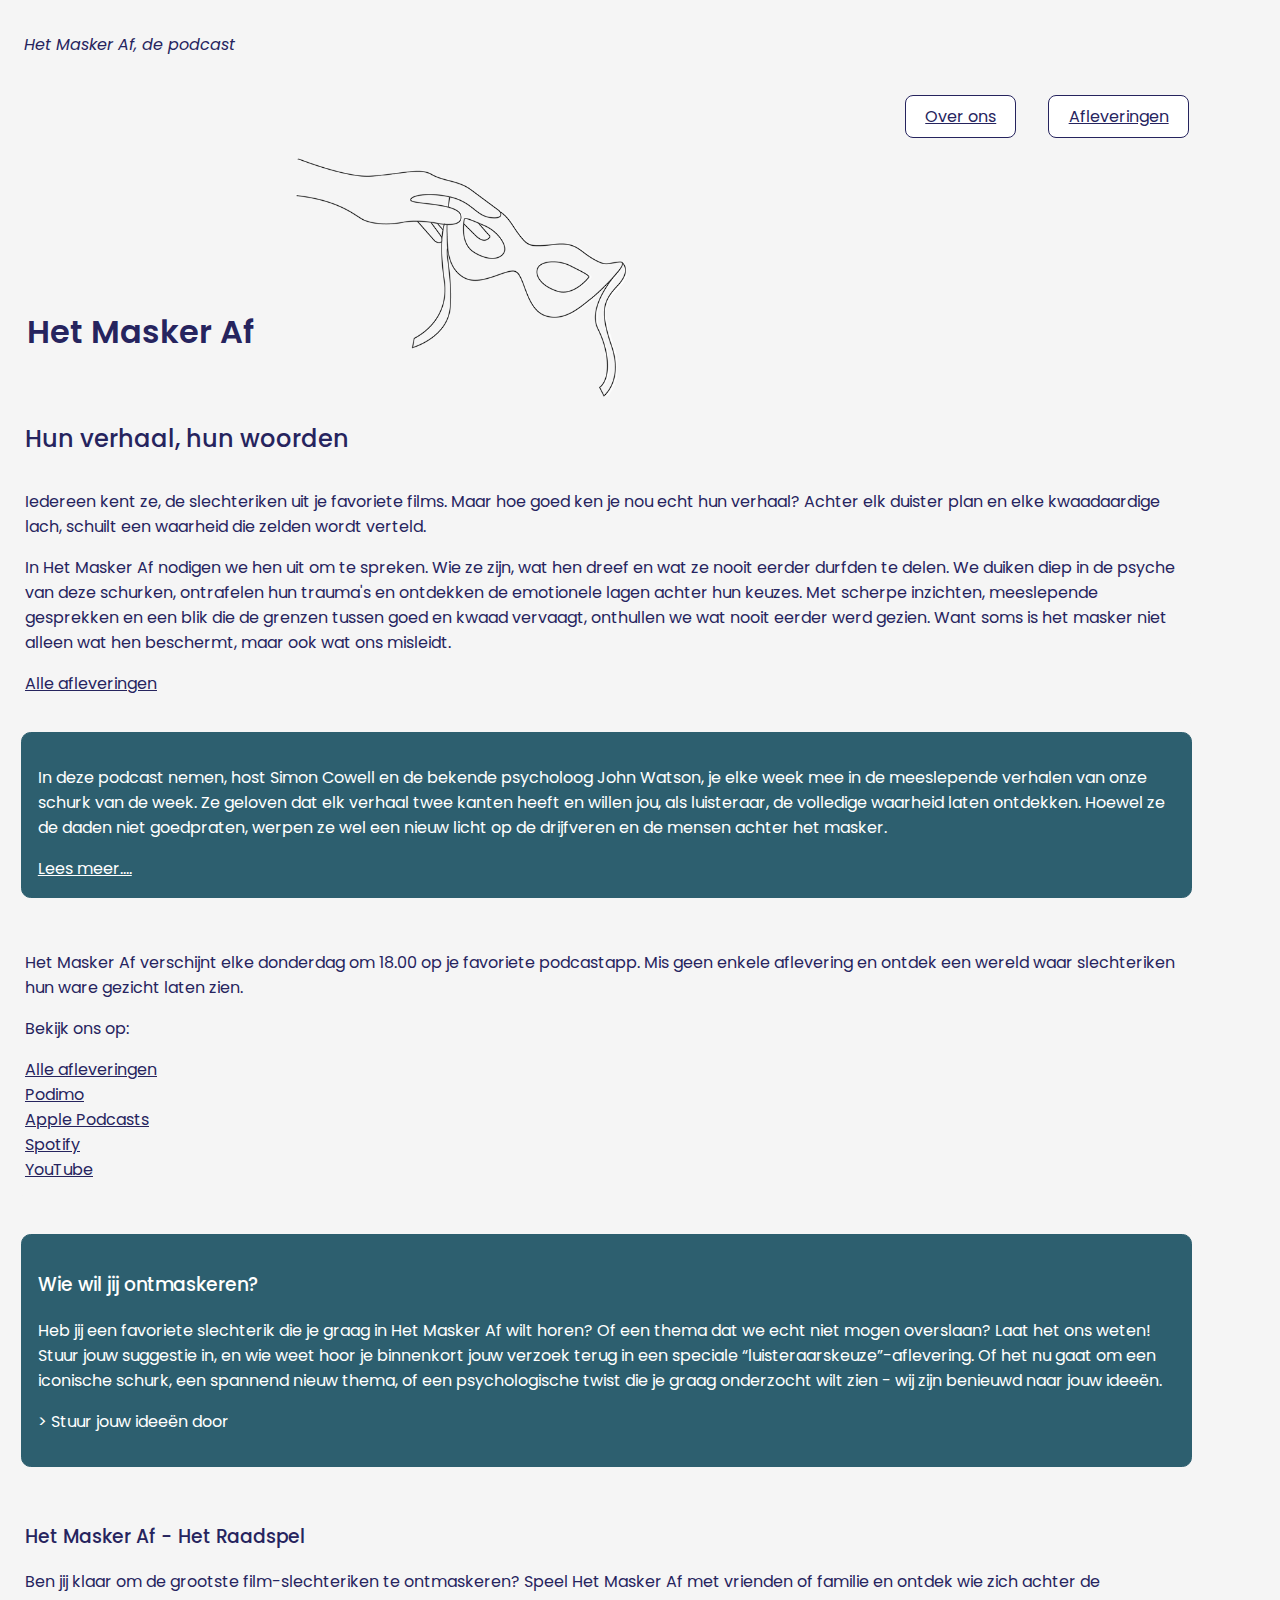
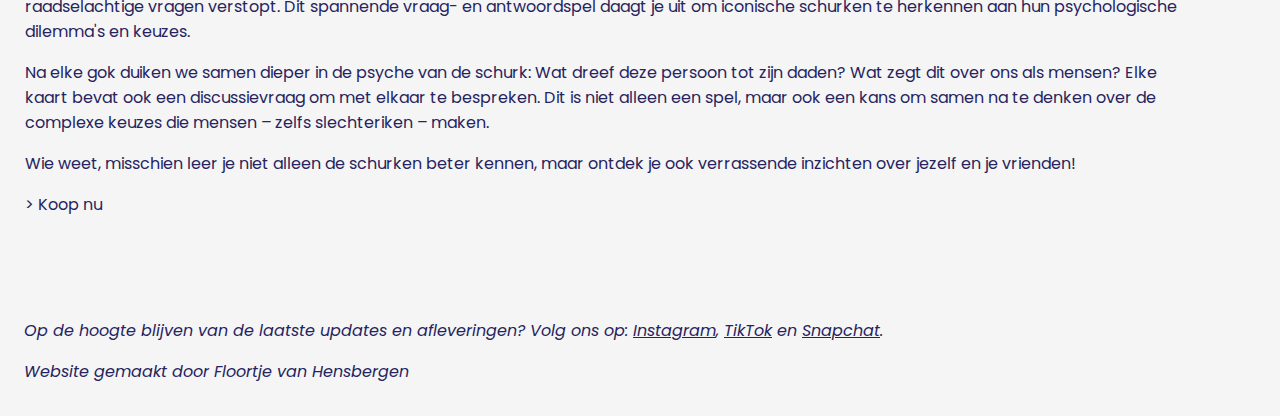
<file: index.html>
<!DOCTYPE html>
<html lang="nl">
<head>
    <meta charset="UTF-8">
    <meta name="viewport" content="width=device-width, initial-scale=1.0">
    <link rel="preconnect" href="https://fonts.googleapis.com">
    <link rel="preconnect" href="https://fonts.gstatic.com" crossorigin>
    <link href="https://fonts.googleapis.com/css2?family=Montserrat:ital,wght@0,100..900;1,100..900&family=Open+Sans:ital,wght@0,300..800;1,300..800&family=Poppins:ital,wght@0,100;0,200;0,300;0,400;0,500;0,600;0,700;0,800;0,900;1,100;1,200;1,300;1,400;1,500;1,600;1,700;1,800;1,900&display=swap" rel="stylesheet">
    <!-- code van adobe fonts gehaald -->
    <title>Home</title>
    <link href="css/style.css" rel="stylesheet">
</head>

<body>
    <header>
      <p>Het Masker Af, de podcast</p>
        <nav>
          <ul>
            <li><a href="overons.html">Over ons</a></li>  
            <li><a href="afleveringen.html">Afleveringen</a></li>
          </ul>
        </nav>
        <div>
           <h1>Het Masker Af</h1>
           <img src="images/masker.png" alt="podcastlogo van een masker"> 
        </div>
        <h2>Hun verhaal, hun woorden</h2>
    </header>
    <main>
      <section>
        <p>Iedereen kent ze, de slechteriken uit je favoriete films. Maar hoe goed ken je nou echt hun verhaal? Achter elk duister plan en elke kwaadaardige lach, schuilt een waarheid die zelden wordt verteld.</p>
        <p>In Het Masker Af nodigen we hen uit om te spreken. Wie ze zijn, wat hen dreef en wat ze nooit eerder durfden te delen. We duiken diep in de psyche van deze schurken, ontrafelen hun trauma's en ontdekken de emotionele lagen achter hun keuzes. Met scherpe inzichten, meeslepende gesprekken en een blik die de grenzen tussen goed en kwaad vervaagt, onthullen we wat nooit eerder werd gezien. Want soms is het masker niet alleen wat hen beschermt, maar ook wat ons misleidt.</p>
        <a href="afleveringen.html">Alle afleveringen</a>
      </section>
      <section class="groen">
        <p>In deze podcast nemen, host Simon Cowell en de bekende psycholoog John Watson, je elke week mee in de meeslepende verhalen van onze schurk van de week. Ze geloven dat elk verhaal twee kanten heeft en willen jou, als luisteraar, de volledige waarheid laten ontdekken. Hoewel ze de daden niet goedpraten, werpen ze wel een nieuw licht op de drijfveren en de mensen achter het masker.</p>
        <a href="overons.html">Lees meer....</a>
      </section>
      <section>
        <p>Het Masker Af verschijnt elke donderdag om 18.00 op je favoriete podcastapp. Mis geen enkele aflevering en ontdek een wereld waar slechteriken hun ware gezicht laten zien.</p>
        <p>Bekijk ons op:</p>
        <ul>
          <li><a href="afleveringen.html">Alle afleveringen</a></li>
          <li><a href="https://podimo.com/nl">Podimo</a></li>
          <li><a href="https://www.apple.com/apple-podcasts/">Apple Podcasts</a></li>
          <li><a href="https://open.spotify.com">Spotify</a></li>
          <li><a href="https://www.youtube.com">YouTube</a></li>
        </ul>
      </section>
      <section class="groen">
        <h3>Wie wil jij ontmaskeren?</h3>
        <p>Heb jij een favoriete slechterik die je graag in Het Masker Af wilt horen? Of een thema dat we echt niet mogen overslaan? Laat het ons weten! Stuur jouw suggestie in, en wie weet hoor je binnenkort jouw verzoek terug in een speciale “luisteraarskeuze”-aflevering. Of het nu gaat om een iconische schurk, een spannend nieuw thema, of een psychologische twist die je graag onderzocht wilt zien - wij zijn benieuwd naar jouw ideeën.</p>
        <p>> Stuur jouw ideeën door</p>
      </section>
      <section>
        <h3>Het Masker Af - Het Raadspel</h3>
        <p>Ben jij klaar om de grootste film-slechteriken te ontmaskeren? Speel Het Masker Af met vrienden of familie en ontdek wie zich achter de raadselachtige vragen verstopt. Dit spannende vraag- en antwoordspel daagt je uit om iconische schurken te herkennen aan hun psychologische dilemma's en keuzes.</p>
        <p>Na elke gok duiken we samen dieper in de psyche van de schurk: Wat dreef deze persoon tot zijn daden? Wat zegt dit over ons als mensen? Elke kaart bevat ook een discussievraag om met elkaar te bespreken. Dit is niet alleen een spel, maar ook een kans om samen na te denken over de complexe keuzes die mensen – zelfs slechteriken – maken.</p>
        <p>Wie weet, misschien leer je niet alleen de schurken beter kennen, maar ontdek je ook verrassende inzichten over jezelf en je vrienden!</p>
        <p>> Koop nu</p>
      </section>
    </main>
    <footer>
      <p>Op de hoogte blijven van de laatste updates en afleveringen? Volg ons op:
          <a href="https://www.instagram.com">Instagram</a>, <a href="https://www.tiktok.com">TikTok</a> en <a href="https://www.snapchat.com">Snapchat</a>.
      <p>Website gemaakt door Floortje van Hensbergen</p>
  </footer>
</body>

</html>
</file>
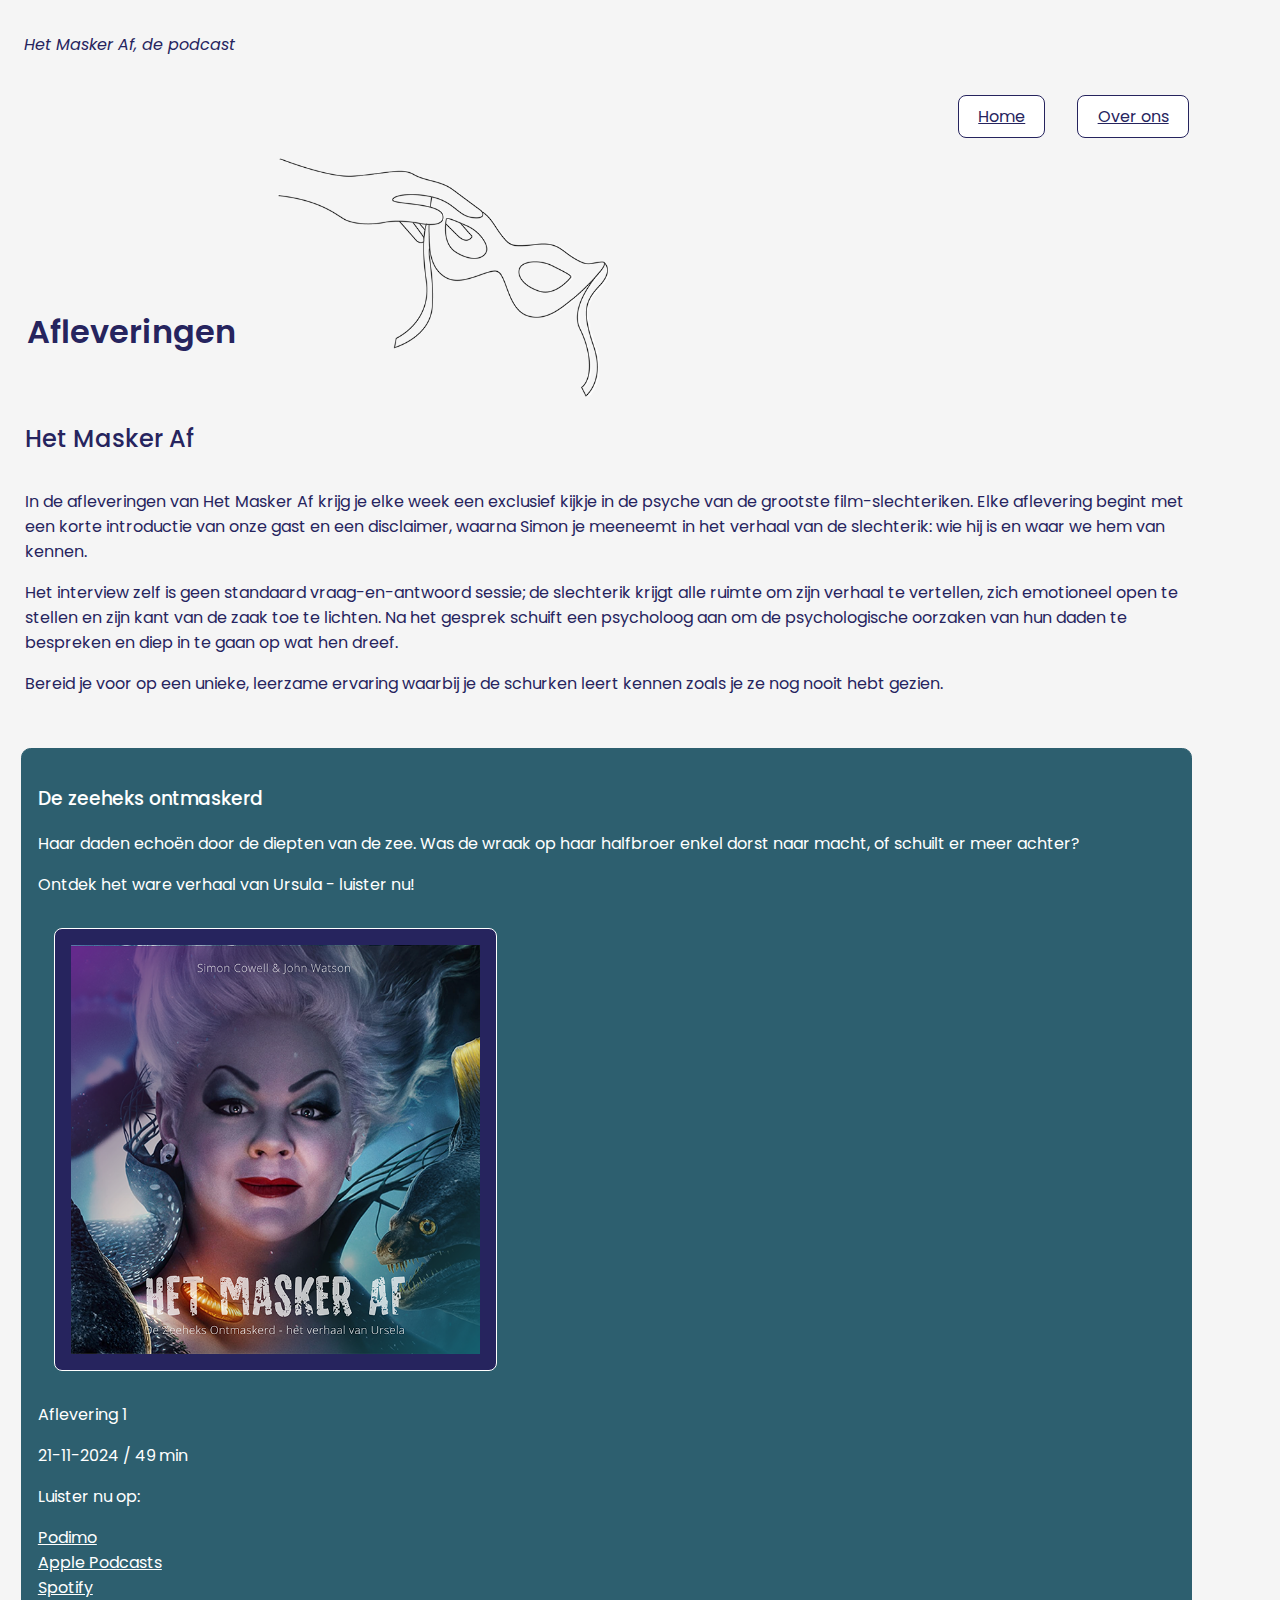
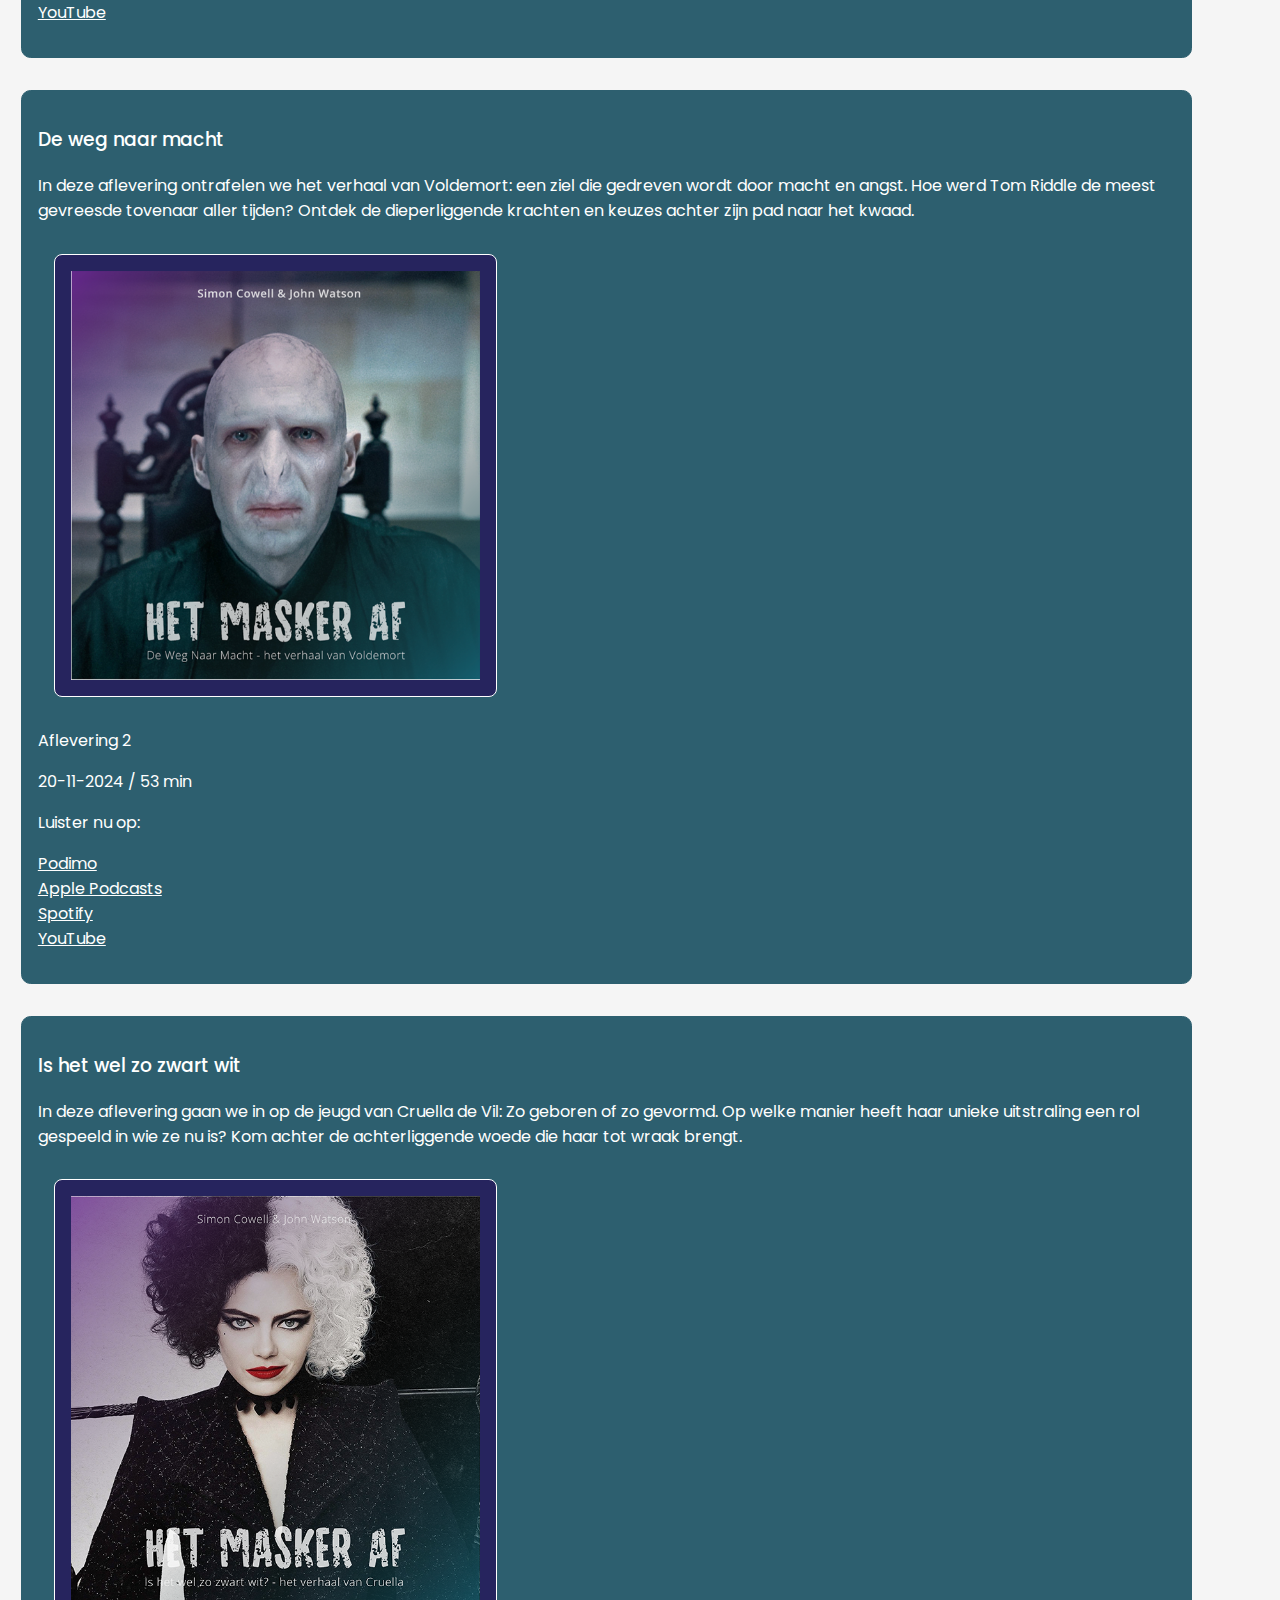
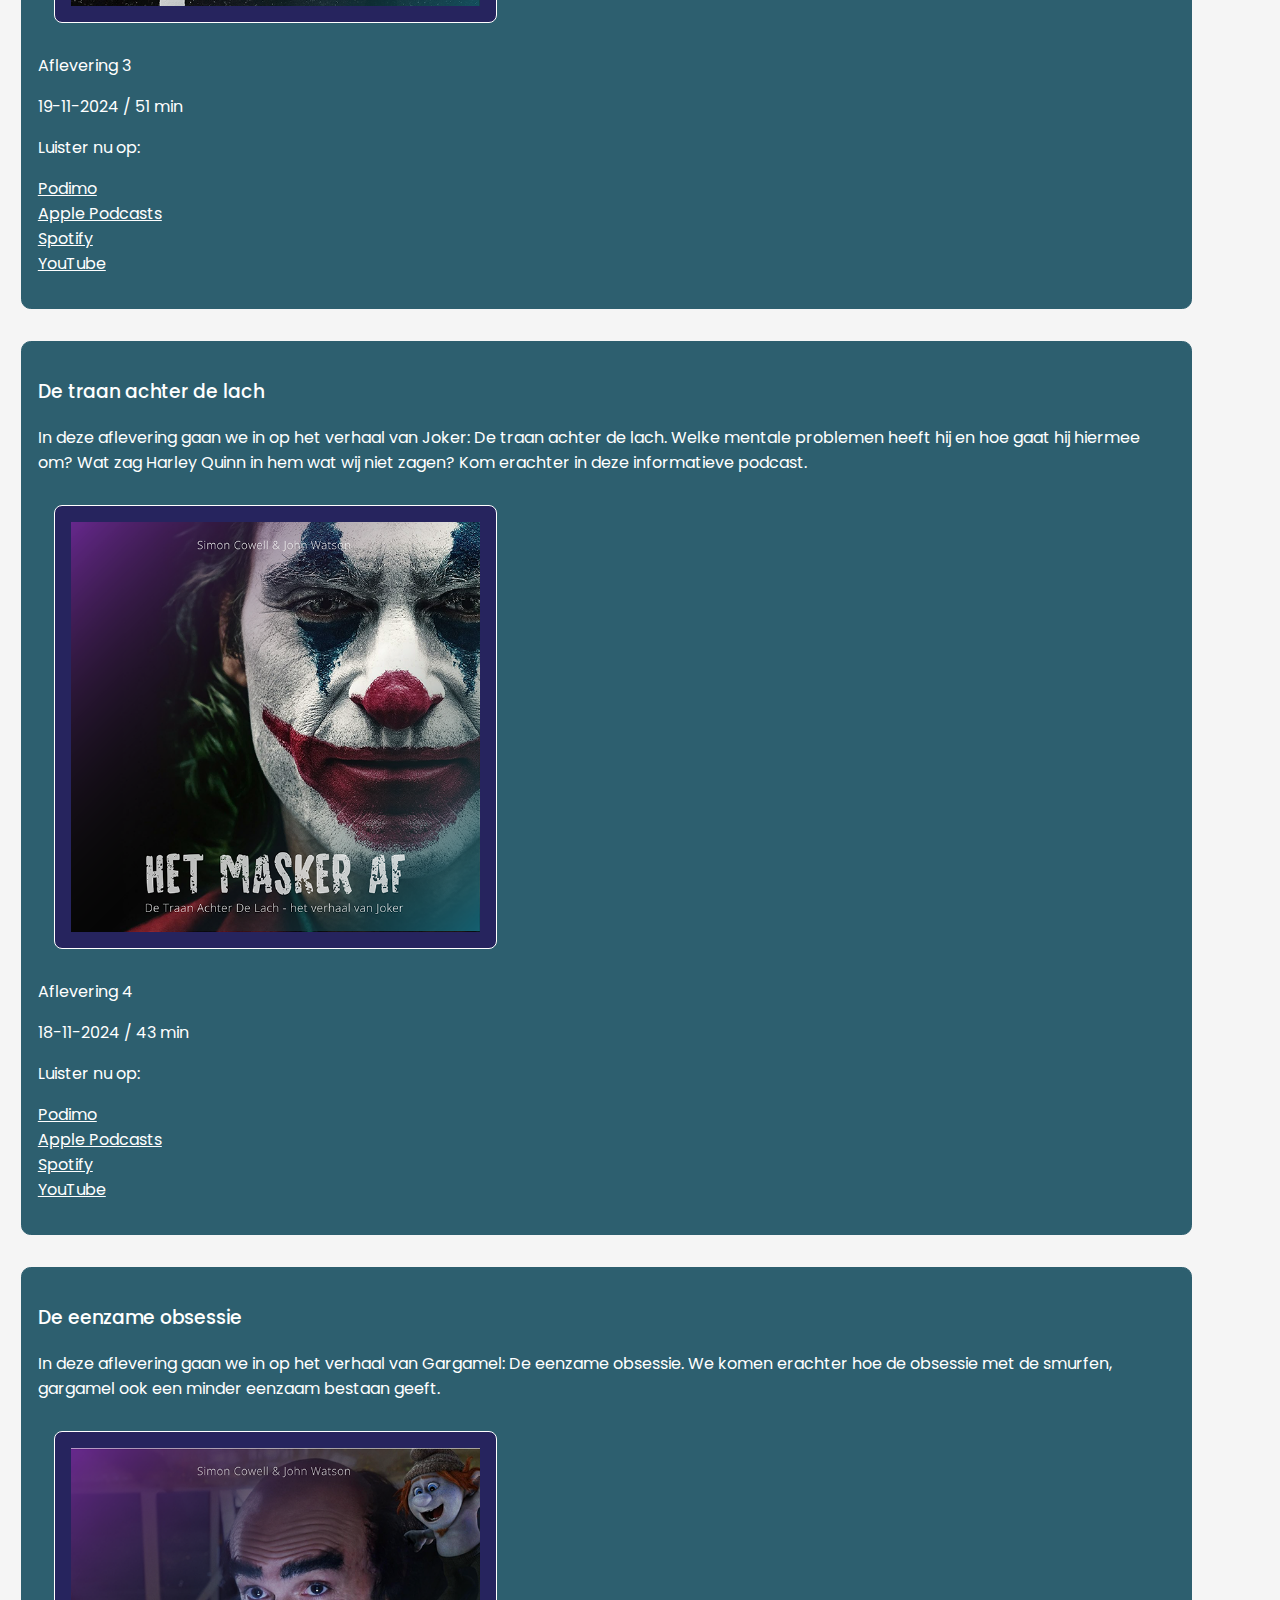
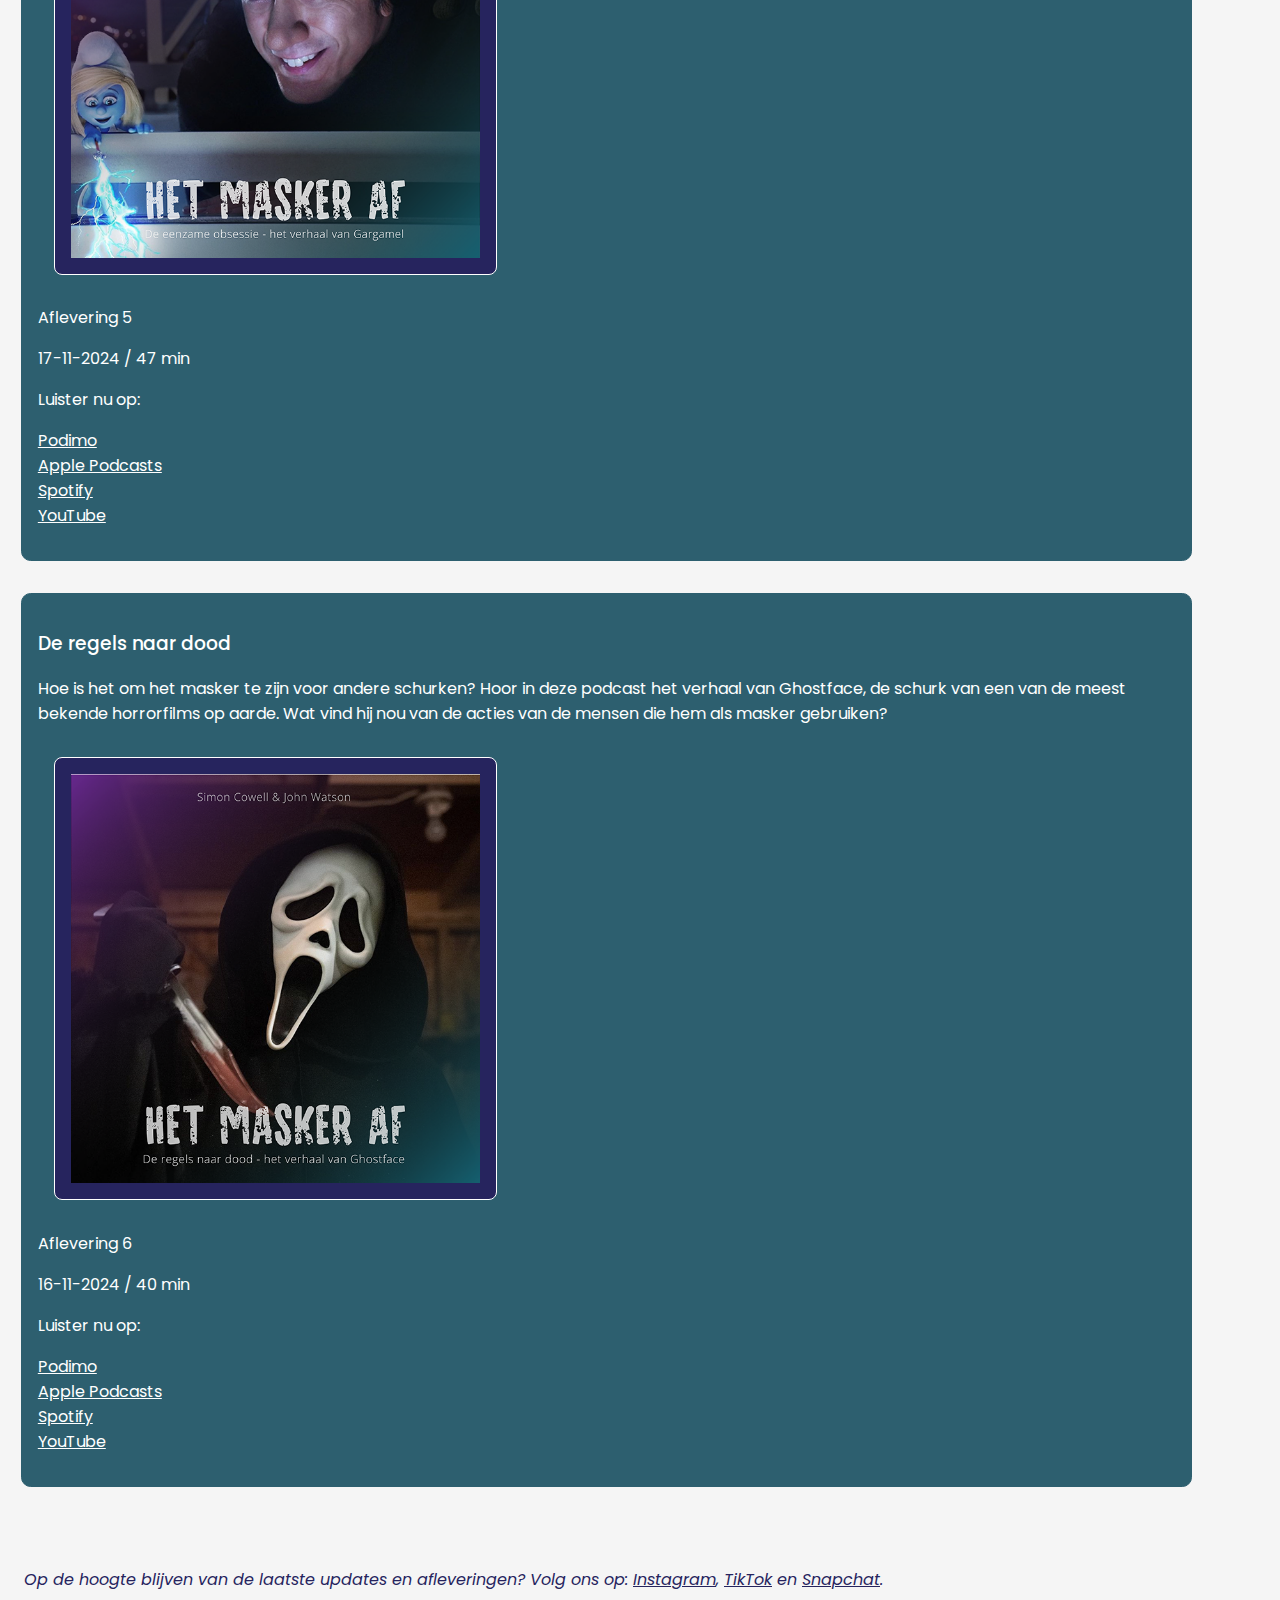
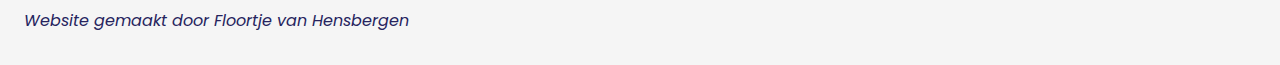
<file: afleveringen.html>
<!DOCTYPE html>
<html lang="nl">
<head>
    <meta charset="UTF-8">
    <meta name="viewport" content="width=device-width, initial-scale=1.0">
    <link rel="preconnect" href="https://fonts.googleapis.com">
    <link rel="preconnect" href="https://fonts.gstatic.com" crossorigin>
    <link href="https://fonts.googleapis.com/css2?family=Montserrat:ital,wght@0,100..900;1,100..900&family=Open+Sans:ital,wght@0,300..800;1,300..800&family=Poppins:ital,wght@0,100;0,200;0,300;0,400;0,500;0,600;0,700;0,800;0,900;1,100;1,200;1,300;1,400;1,500;1,600;1,700;1,800;1,900&display=swap" rel="stylesheet">
    <!-- code van adobe fonts gehaald -->
    <title>Afleveringen</title>
    <link href="css/style.css" rel="stylesheet">
</head>

<body>
    <header>
        <p>Het Masker Af, de podcast</p>
        <nav>
            <ul>
                <li><a href="index.html">Home</a></li>
                <li><a href="overons.html">Over ons</a></li>
            </ul>
        </nav>
        <div>
            <h1>Afleveringen</h1>
            <img src="images/masker.png" alt="podcastlogo van een masker">
         </div>
        <h2>Het Masker Af</h2>
    </header>
    <main>
        <section>
            <p>In de afleveringen van Het Masker Af krijg je elke week een exclusief kijkje in de psyche van de grootste film-slechteriken. Elke aflevering begint met een korte introductie van onze gast en een disclaimer, waarna Simon je meeneemt in het verhaal van de slechterik: wie hij is en waar we hem van kennen.</p>
            <p>Het interview zelf is geen standaard vraag-en-antwoord sessie; de slechterik krijgt alle ruimte om zijn verhaal te vertellen, zich emotioneel open te stellen en zijn kant van de zaak toe te lichten. Na het gesprek schuift een psycholoog aan om de psychologische oorzaken van hun daden te bespreken en diep in te gaan op wat hen dreef.</p>
            <p>Bereid je voor op een unieke, leerzame ervaring waarbij je de schurken leert kennen zoals je ze nog nooit hebt gezien.</p>
        </section>
        <section class="groen">
            <h3>De zeeheks ontmaskerd</h3>
            <p>Haar daden echoën door de diepten van de zee. Was de wraak op haar halfbroer enkel dorst naar macht, of schuilt er meer achter?</p>
            <p>Ontdek het ware verhaal van Ursula - luister nu!</p>
            <img class="draaiend" src="images/ursula.png" alt="afbeelding van Ursula">
            <p>Aflevering 1</p>
            <p>21-11-2024 / 49 min</p>
            <p>Luister nu op:</p>
            <ul>
                <li><a href="https://podimo.com/nl">Podimo</a></li>
                <li><a href="https://www.apple.com/apple-podcasts/">Apple Podcasts</a></li>
                <li><a href="https://open.spotify.com">Spotify</a></li>
                <li><a href="https://www.youtube.com">YouTube</a></li>
            </ul>
        </section>
        <section class="groen">
            <h3>De weg naar macht</h3>
            <p>In deze aflevering ontrafelen we het verhaal van Voldemort: een ziel die gedreven wordt door macht en angst. Hoe werd Tom Riddle de meest gevreesde tovenaar aller tijden? Ontdek de dieperliggende krachten en keuzes achter zijn pad naar het kwaad.</p>
            <img class="draaiend" src="images/voldemort.png" alt="afbeelding van Voldemort">
            <p>Aflevering 2</p>
            <p>20-11-2024 / 53 min</p>
            <p>Luister nu op:</p>
            <ul>
                <li><a href="https://podimo.com/nl">Podimo</a></li>
                <li><a href="https://www.apple.com/apple-podcasts/">Apple Podcasts</a></li>
                <li><a href="https://open.spotify.com">Spotify</a></li>
                <li><a href="https://www.youtube.com">YouTube</a></li>
            </ul>
        </section>
        <section class="groen">
            <h3>Is het wel zo zwart wit</h3>
            <p>In deze aflevering gaan we in op de jeugd van Cruella de Vil: Zo geboren of zo gevormd. Op welke manier heeft haar unieke uitstraling een rol gespeeld in wie ze nu is? Kom achter de achterliggende woede die haar tot wraak brengt.</p>
            <img class="draaiend" src="images/crueladevil.png" alt="afbeelding van Cruella de Vil">
            <p>Aflevering 3</p>
            <p>19-11-2024 / 51 min</p>
            <p>Luister nu op:</p>
            <ul>
                <li><a href="https://podimo.com/nl">Podimo</a></li>
                <li><a href="https://www.apple.com/apple-podcasts/">Apple Podcasts</a></li>
                <li><a href="https://open.spotify.com">Spotify</a></li>
                <li><a href="https://www.youtube.com">YouTube</a></li>
            </ul>
        </section>
        <section class="groen">
            <h3>De traan achter de lach</h3>
            <p>In deze aflevering gaan we in op het verhaal van Joker: De traan achter de lach. Welke mentale problemen heeft hij en hoe gaat hij hiermee om? Wat zag Harley Quinn in hem wat wij niet zagen? Kom erachter in deze informatieve podcast.</p>
            <img class="draaiend" src="images/joker.png" alt="afbeelding van Joker">
            <p>Aflevering 4</p>
            <p>18-11-2024 / 43 min</p>
            <p>Luister nu op:</p>
            <ul>
                <li><a href="https://podimo.com/nl">Podimo</a></li>
                <li><a href="https://www.apple.com/apple-podcasts/">Apple Podcasts</a></li>
                <li><a href="https://open.spotify.com">Spotify</a></li>
                <li><a href="https://www.youtube.com">YouTube</a></li>
            </ul>
        </section>
        <section class="groen">
            <h3>De eenzame obsessie</h3>
            <p>In deze aflevering gaan we in op het verhaal van Gargamel: De eenzame obsessie. We komen erachter hoe de obsessie met de smurfen, gargamel ook een minder eenzaam bestaan geeft.</p>
            <img class="draaiend" src="images/gargamel.png" alt="afbeelding van Gargamel">
            <p>Aflevering 5</p>
            <p>17-11-2024 / 47 min</p>
            <p>Luister nu op:</p>
            <ul>
                <li><a href="https://podimo.com/nl">Podimo</a></li>
                <li><a href="https://www.apple.com/apple-podcasts/">Apple Podcasts</a></li>
                <li><a href="https://open.spotify.com">Spotify</a></li>
                <li><a href="https://www.youtube.com">YouTube</a></li>
            </ul>
        </section>
        <section class="groen">
            <h3>De regels naar dood</h3>
            <p>Hoe is het om het masker te zijn voor andere schurken? Hoor in deze podcast het verhaal van Ghostface, de schurk van een van de meest bekende horrorfilms op aarde. Wat vind hij nou van de acties van de mensen die hem als masker gebruiken?</p>
            <img class="draaiend" src="images/ghostface.png" alt="afbeelding van Ghostface">
            <p>Aflevering 6</p>
            <p>16-11-2024 / 40 min</p>
            <p>Luister nu op:</p>
            <ul>
                <li><a href="https://podimo.com/nl">Podimo</a></li>
                <li><a href="https://www.apple.com/apple-podcasts/">Apple Podcasts</a></li>
                <li><a href="https://open.spotify.com">Spotify</a></li>
                <li><a href="https://www.youtube.com">YouTube</a></li>
            </ul>
        </section>
    </main>
    <footer>
        <p>Op de hoogte blijven van de laatste updates en afleveringen? Volg ons op:
            <a href="https://www.instagram.com">Instagram</a>, <a href="https://www.tiktok.com">TikTok</a> en <a href="https://www.snapchat.com">Snapchat</a>.
        <p>Website gemaakt door Floortje van Hensbergen</p>
    </footer>
</body>

</html>
</file>
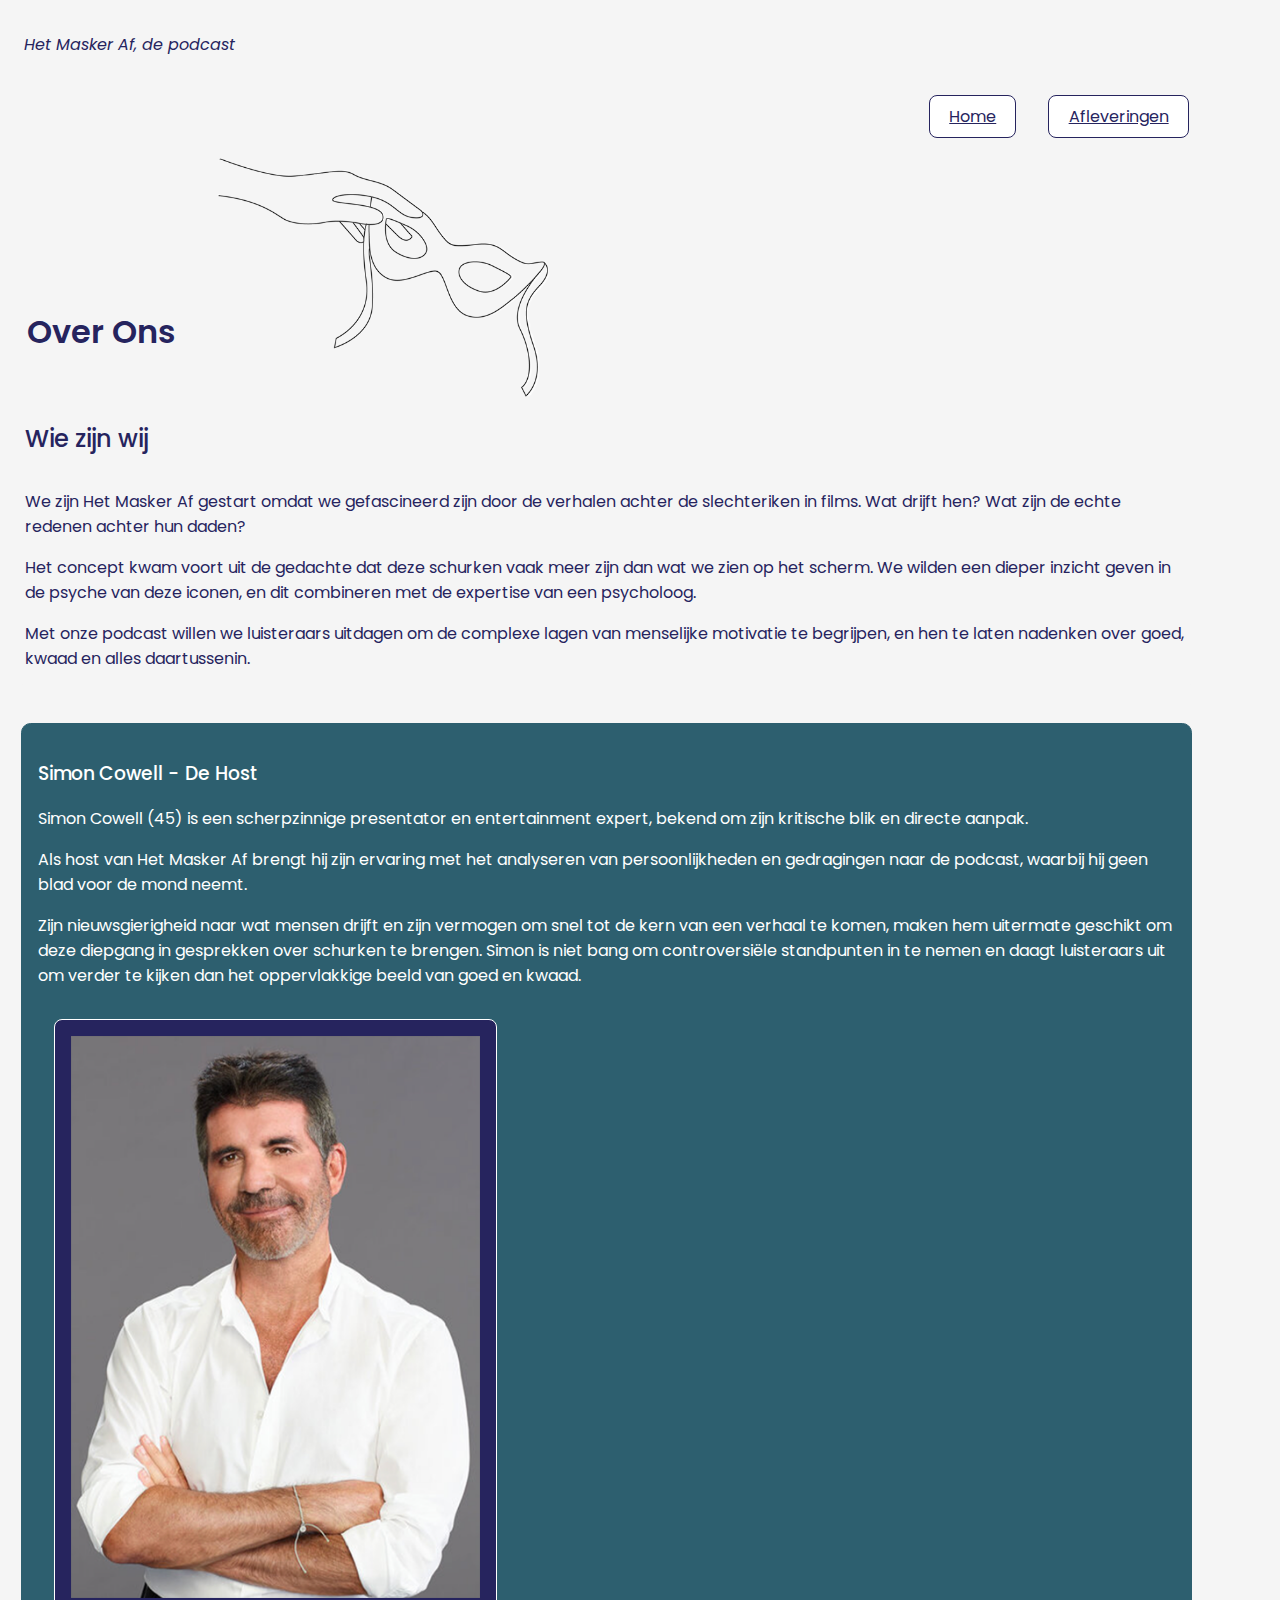
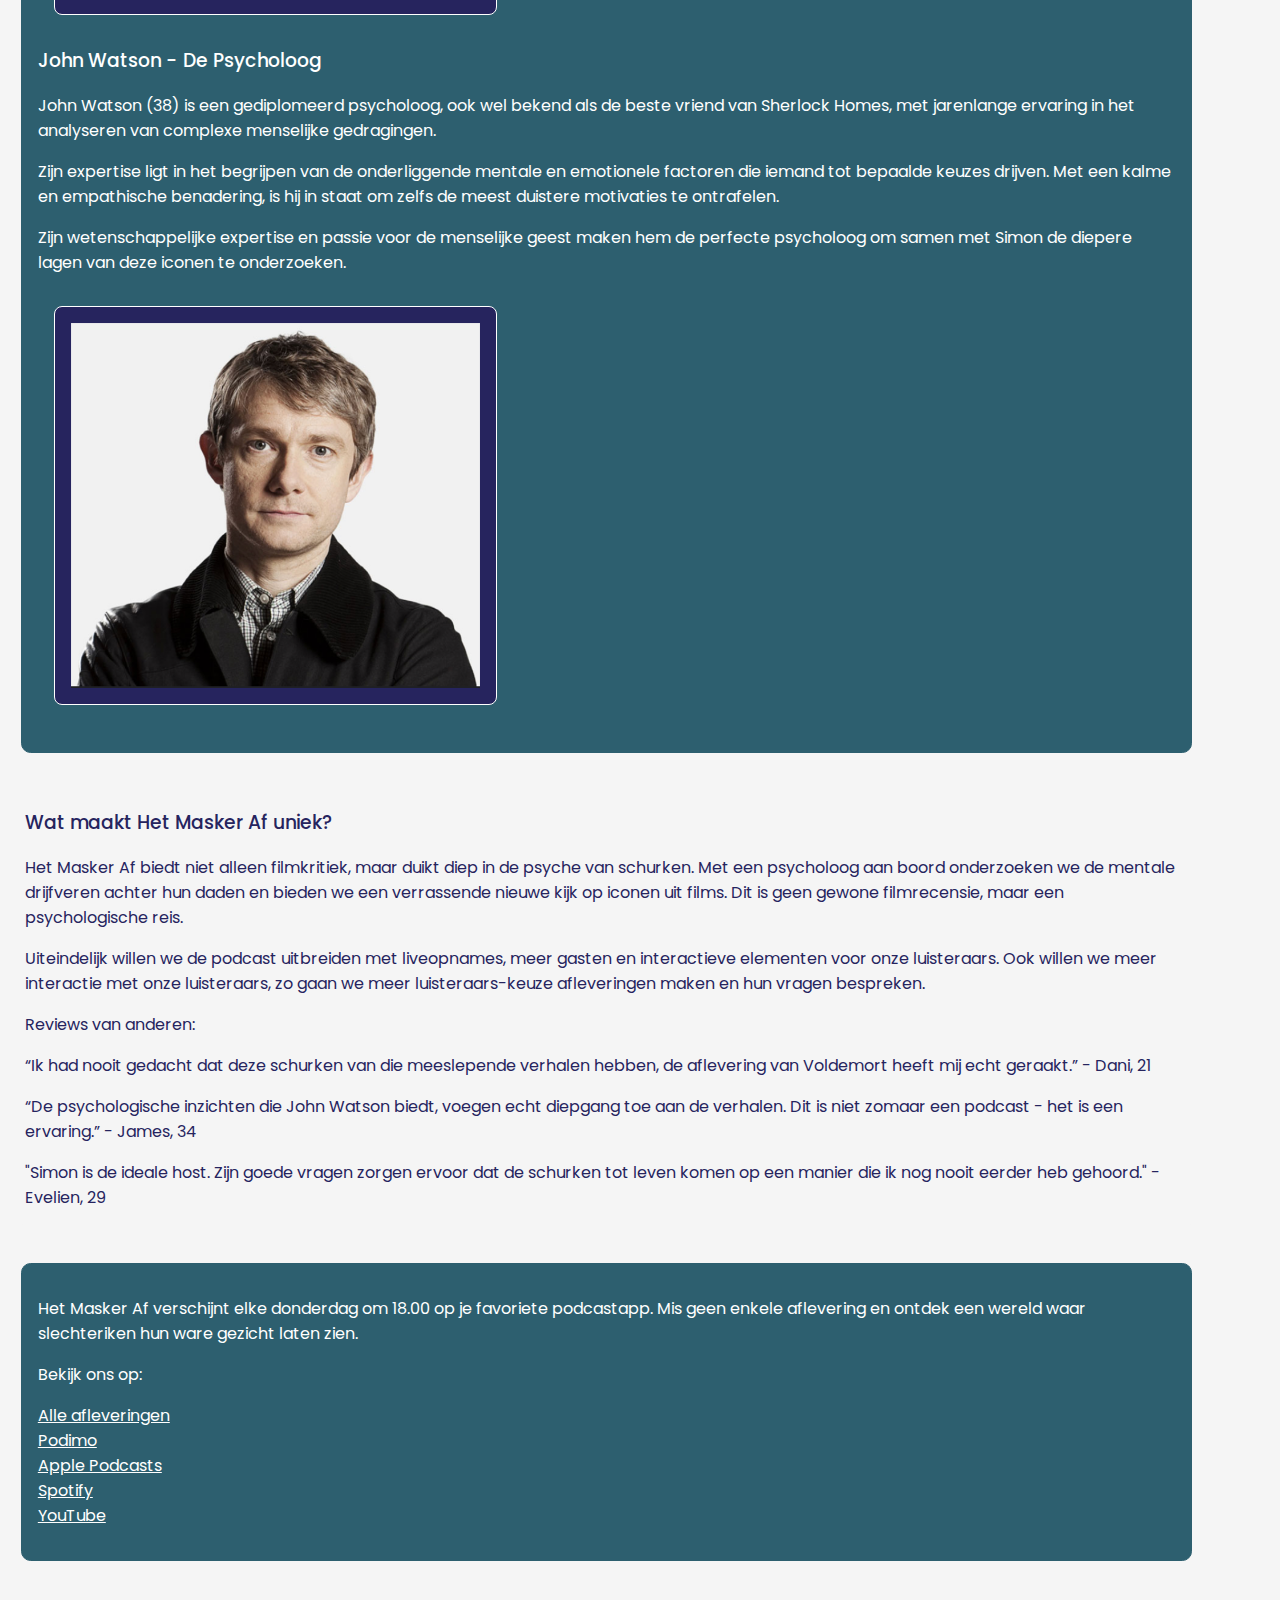
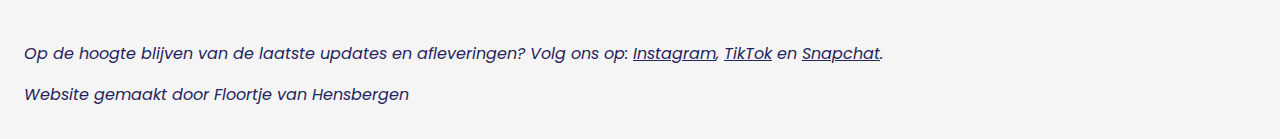
<file: overons.html>
<!DOCTYPE html>
<html lang="nl">
<head>
    <meta charset="UTF-8">
    <meta name="viewport" content="width=device-width, initial-scale=1.0">
    <link rel="preconnect" href="https://fonts.googleapis.com">
    <link rel="preconnect" href="https://fonts.gstatic.com" crossorigin>
    <link href="https://fonts.googleapis.com/css2?family=Montserrat:ital,wght@0,100..900;1,100..900&family=Open+Sans:ital,wght@0,300..800;1,300..800&family=Poppins:ital,wght@0,100;0,200;0,300;0,400;0,500;0,600;0,700;0,800;0,900;1,100;1,200;1,300;1,400;1,500;1,600;1,700;1,800;1,900&display=swap" rel="stylesheet">
    <!-- code van adobe fonts gehaald -->
    <title>Over ons</title>
    <link href="css/style.css" rel="stylesheet">
</head>

<body>
    <header>
        <p>Het Masker Af, de podcast</p>
        <nav>
            <ul>
                <li><a href="index.html">Home</a></li>
                <li><a href="afleveringen.html">Afleveringen</a></li>
            </ul>
        </nav>
        <div>
            <h1>Over Ons</h1>
            <img src="images/masker.png" alt="podcastlogo van een masker">
         </div>
        <h2>Wie zijn wij</h2>
    </header>
    <main>
        <section>
            <p>We zijn Het Masker Af gestart omdat we gefascineerd zijn door de verhalen achter de slechteriken in films. Wat drijft hen? Wat zijn de echte redenen achter hun daden?</p>
            <p>Het concept kwam voort uit de gedachte dat deze schurken vaak meer zijn dan wat we zien op het scherm. We wilden een dieper inzicht geven in de psyche van deze iconen, en dit combineren met de expertise van een psycholoog.</p>
            <p>Met onze podcast willen we luisteraars uitdagen om de complexe lagen van menselijke motivatie te begrijpen, en hen te laten nadenken over goed, kwaad en alles daartussenin.</p>
        </section>
        <section class="groen">
            <h3>Simon Cowell - De Host</h3>
            <p>Simon Cowell (45) is een scherpzinnige presentator en entertainment expert, bekend om zijn kritische blik en directe aanpak.</p> 
            <p>Als host van Het Masker Af brengt hij zijn ervaring met het analyseren van persoonlijkheden en gedragingen naar de podcast, waarbij hij geen blad voor de mond neemt.</p>
            <p>Zijn nieuwsgierigheid naar wat mensen drijft en zijn vermogen om snel tot de kern van een verhaal te komen, maken hem uitermate geschikt om deze diepgang in gesprekken over schurken te brengen. Simon is niet bang om controversiële standpunten in te nemen en daagt luisteraars uit om verder te kijken dan het oppervlakkige beeld van goed en kwaad.</p>
            <img class="draaiend" src="images/simoncowell.png" alt="afbeelding van Simon Cowell">
            <h3>John Watson - De Psycholoog</h3>
            <p>John Watson (38) is een gediplomeerd psycholoog, ook wel bekend als de beste vriend van Sherlock Homes, met jarenlange ervaring in het analyseren van complexe menselijke gedragingen.</p>
            <p>Zijn expertise ligt in het begrijpen van de onderliggende mentale en emotionele factoren die iemand tot bepaalde keuzes drijven. Met een kalme en empathische benadering, is hij in staat om zelfs de meest duistere motivaties te ontrafelen.</p>
            <p>Zijn wetenschappelijke expertise en passie voor de menselijke geest maken hem de perfecte psycholoog om samen met Simon de diepere lagen van deze iconen te onderzoeken.</p>
            <img class="draaiend" src="images/johnwatson.png" alt="afbeelding van John Watson">
        </section>
        <section>
            <h3>Wat maakt Het Masker Af uniek?</h3>
            <p>Het Masker Af biedt niet alleen filmkritiek, maar duikt diep in de psyche van schurken. Met een psycholoog aan boord onderzoeken we de mentale drijfveren achter hun daden en bieden we een verrassende nieuwe kijk op iconen uit films. Dit is geen gewone filmrecensie, maar een psychologische reis.</p>
            <p>Uiteindelijk willen we de podcast uitbreiden met liveopnames, meer gasten en interactieve elementen voor onze luisteraars. Ook willen we meer interactie met onze luisteraars, zo gaan we meer luisteraars-keuze afleveringen maken en hun vragen bespreken.</p>
            <p>Reviews van anderen:</p>
            <p>“Ik had nooit gedacht dat deze schurken van die meeslepende verhalen hebben, de aflevering van Voldemort heeft mij echt geraakt.” - Dani, 21</p>
            <p>“De psychologische inzichten die John Watson biedt, voegen echt diepgang toe aan de verhalen. Dit is niet zomaar een podcast - het is een ervaring.” - James, 34</p>
            <p>"Simon is de ideale host. Zijn goede vragen zorgen ervoor dat de schurken tot leven komen op een manier die ik nog nooit eerder heb gehoord." - Evelien, 29</p>
        </section>
        <section class="groen">
            <p>Het Masker Af verschijnt elke donderdag om 18.00 op je favoriete podcastapp. Mis geen enkele aflevering en ontdek een wereld waar slechteriken hun ware gezicht laten zien.</p>
            <p>Bekijk ons op:</p>
            <ul>
                <li><a href="afleveringen.html">Alle afleveringen</a></li>
                <li><a href="https://podimo.com/nl">Podimo</a></li>
                <li><a href="https://www.apple.com/apple-podcasts/">Apple Podcasts</a></li>
                <li><a href="https://open.spotify.com">Spotify</a></li>
                <li><a href="https://www.youtube.com">YouTube</a></li>
            </ul>
        </section>
    </main>
    <footer>
        <p>Op de hoogte blijven van de laatste updates en afleveringen? Volg ons op:
            <a href="https://www.instagram.com">Instagram</a>, <a href="https://www.tiktok.com">TikTok</a> en <a href="https://www.snapchat.com">Snapchat</a>.
        <p>Website gemaakt door Floortje van Hensbergen</p>
    </footer>
</body>

</html>
</file>
<file: css/style.css>
/* styling voor tekst */
body{
    background: whitesmoke;
    color: rgb(38, 36, 94);
    font-family: "Poppins", sans-serif;
    font-weight: 400;
    font-style: normal;
}
header p{
    margin-top: 2em;
    margin-left: 1em;
    font-style: italic;
    font-size: medium;
}
footer{
    margin-top: 5em;
    margin-bottom: 2em;
    margin-left: 1em;
    font-size: medium;
    font-style: italic;
}
h1{
    margin-top: 4.8em;
    margin-bottom: 1.4em;
    margin-left: 0.588em;
    font-weight: 600;
}
h2{
    margin-left: 0.7em;
    margin-bottom: -0.8em;
    font-weight: 500;
}
h3{
    font-weight: 500;
}



/* styling voor linkjes */
a{
    color: rgb(38, 36, 94);
}
.groen a{
    color: white;
}
nav a{
    transition: all 250ms ease;
}
nav a:hover{
   background-color: rgb(188, 188, 188);
}
nav a:focus-visible{
    background-color: rgb(188, 188, 188);
} 



/* styling voor lijstjes en navigaties */
ul{
    list-style-type: none;
    padding-left: 0em;  
}
nav ul{
    display: flex;
    justify-content: right;
    margin-right: 4.2em;
    margin-top: 2.4em;
}
nav a{
    display: block;
    margin-left: 1em;
    margin-right: 1em;
    margin-top: 0em;
    margin-bottom: 0em;
    padding-top: 0.5em;
    padding-bottom: 0.5em;
    padding-left: 1.2em;
    padding-right: 1.2em;
    background-color: white;
    border: 1.6px solid rgb(38, 36, 94);;
    border-radius: 0.5em;
}



/* styling voor groepen */
div{
    display: flex;
    justify-content: left;
    align-items: center;
    list-style-type: none;
    padding-left: 0em;
}
section{
    box-sizing: border-box;
    border-radius: 0.6em;
    border: 0.1px solid whitesmoke;
    padding: 0.2em;
    margin-top: 2em;
    margin-bottom: 2em;
    margin-left: 0.8em;
    margin-right: 5em;
    background-color: whitesmoke;
}
.groen{
    box-sizing: border-box;
    border-radius: 0.6em;
    border: 0.1px solid rgb(45, 95, 111);
    padding: 1em;
    margin-top: 2em;
    margin-bottom: 2em;
    margin-left: 0.8em;
    margin-right: 5em;
    background-color: rgb(45, 95, 111);
    color: white;
    
}



/* styling voor afbeeldingen */
img{
    border-radius: 0.5em;
    max-width: 100%;
    display: block;
    width: 26vw;
    margin-left: 2.6em;
}
.draaiend:hover{
    transform: rotate(10deg);
    background-color: rgb(96, 44, 137);
}
.draaiend{
    transition: all 1s ease;
    border-radius: 0.5em;
    max-width: 100%;
    display: block;
    width: 32vw;
    margin-top: 1.9em;
    margin-bottom: 1.9em;
    margin-right: 1em;
    margin-left: 1em;
    padding: 1em;
    background-color: rgb(38, 36, 94);
    border: 1.4px solid white;
}
</file>
